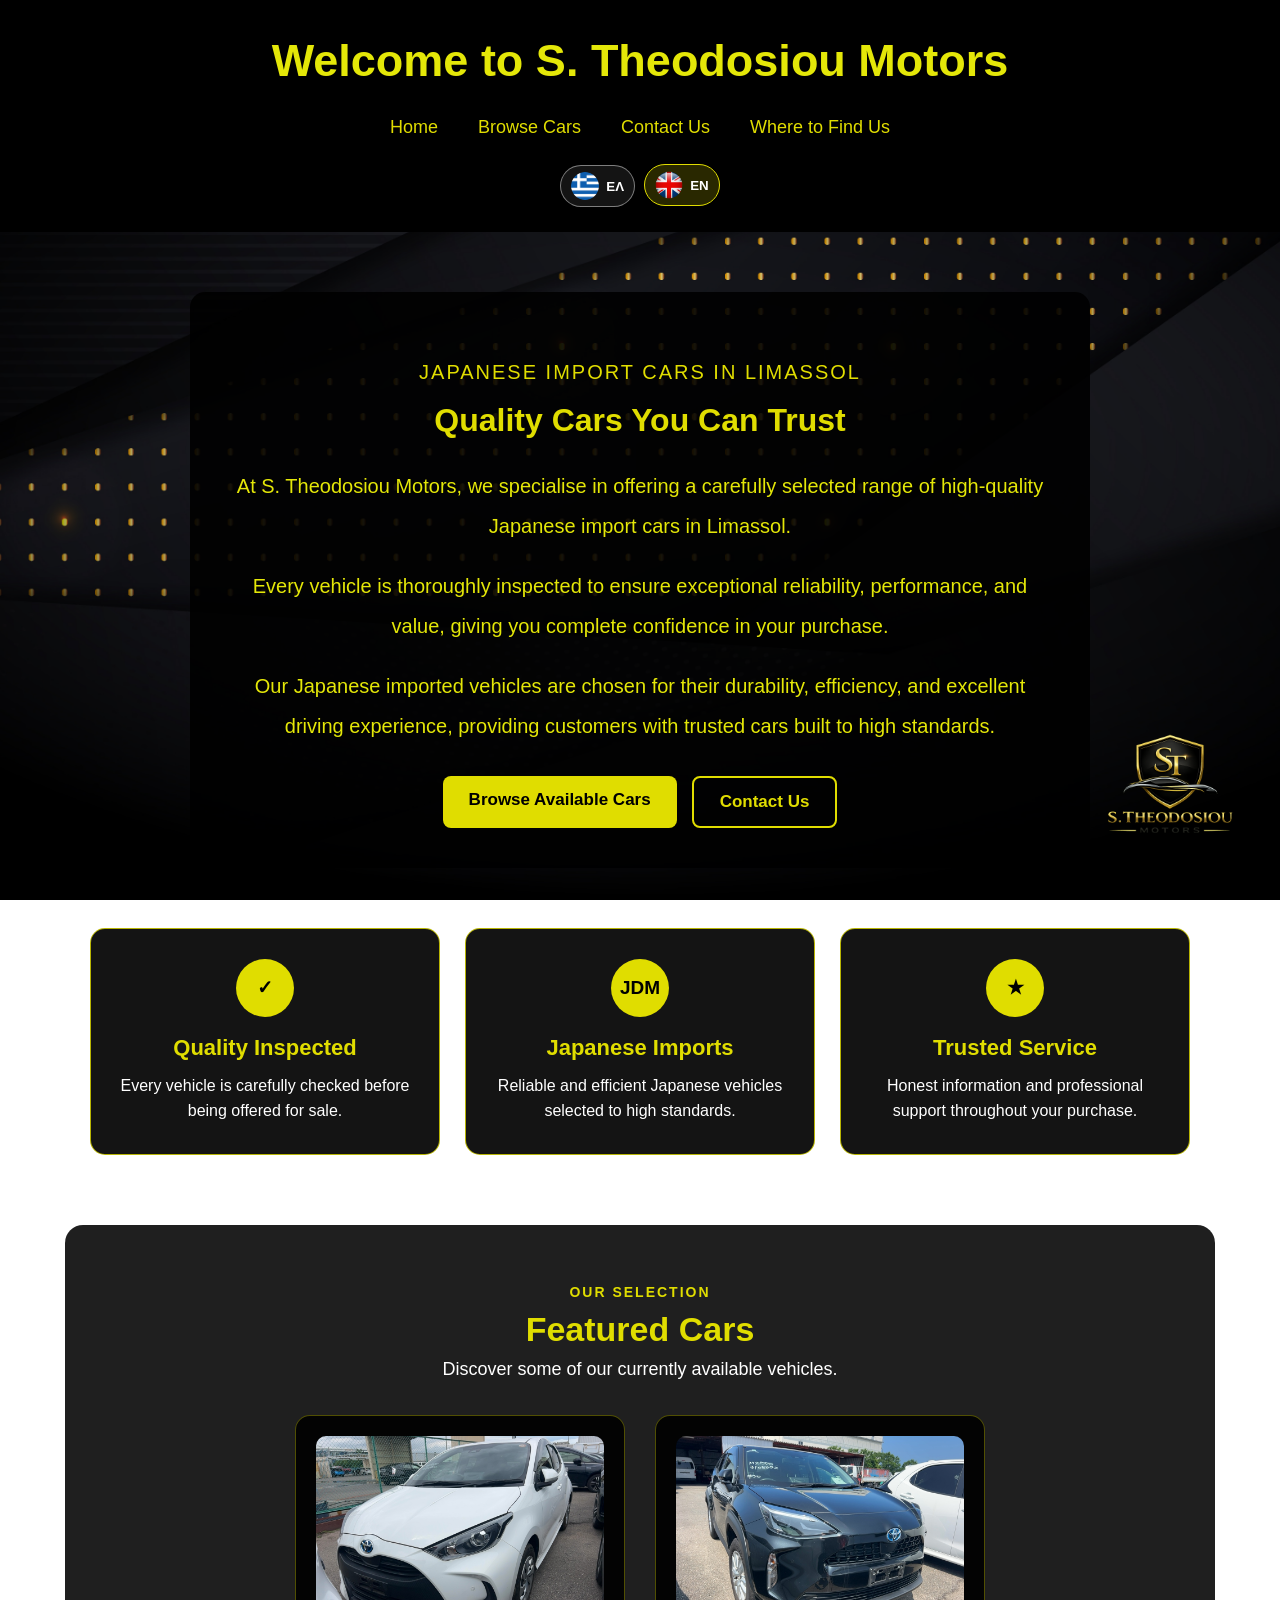
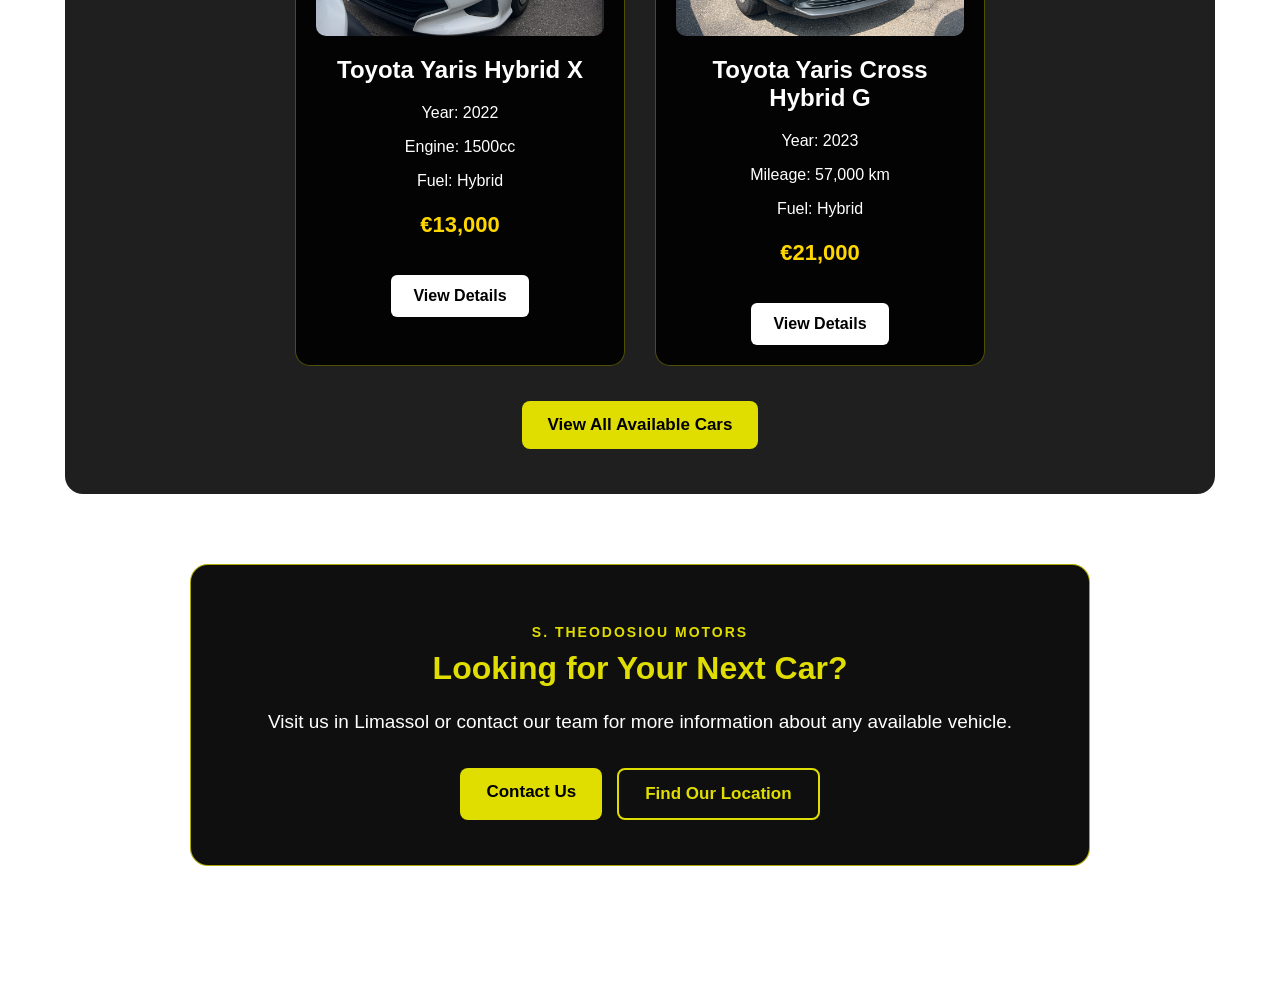
<file: index.html>
<!DOCTYPE html>
<html lang="en">

<head>
    <meta charset="UTF-8">
    <meta name="viewport" content="width=device-width, initial-scale=1.0">

    <title>S. Theodosiou Motors</title>

    <meta name="description"
          content="S. Theodosiou Motors offers selected Japanese import cars in Limassol, Cyprus.">

    <!-- SOCIAL MEDIA THUMBNAIL -->
    <meta property="og:title" content="S. Theodosiou Motors">

    <meta property="og:description"
          content="Quality Japanese import cars in Limassol, Cyprus.">

    <meta property="og:image"
          content="https://andys450.github.io/s-theodosiou-motors.cy/images/social-thumbnail.jpg">

    <meta property="og:image:type" content="image/jpeg">

    <meta property="og:type" content="website">

    <meta property="og:url"
          content="https://andys450.github.io/s-theodosiou-motors.cy/">

    <meta property="og:site_name"
          content="S. Theodosiou Motors">


    <!-- X / TWITTER THUMBNAIL -->
    <meta name="twitter:card"
          content="summary_large_image">

    <meta name="twitter:title"
          content="S. Theodosiou Motors">

    <meta name="twitter:description"
          content="Quality Japanese import cars in Limassol, Cyprus.">

    <meta name="twitter:image"
          content="https://andys450.github.io/s-theodosiou-motors.cy/images/social-thumbnail.jpg">


    <!-- CSS -->
    <link rel="stylesheet" href="style.css">

    <!-- LANGUAGE SCRIPT -->
    <script defer src="language.js"></script>

</head>


<body>


    <!-- HEADER -->
    <header>

        <h1>
            Welcome to S. Theodosiou Motors
        </h1>


        <!-- MAIN MENU -->
        <nav>

            <a href="index.html">
                Home
            </a>

            <a href="browse.html">
                Browse Cars
            </a>

            <a href="contact.html">
                Contact Us
            </a>

            <a href="location.html">
                Where to Find Us
            </a>

        </nav>


        <!-- LANGUAGE BUTTONS -->
        <!-- Αυτά είναι τώρα κάτω από το menu και στο κέντρο -->

        <div aria-label="Language selection"
             class="language-switcher">

            <button aria-label="Ελληνικά"
                    data-lang="el"
                    type="button">

                <img alt=""
                     src="images/flag-gr.png">

                <span>ΕΛ</span>

            </button>


            <button aria-label="English"
                    data-lang="en"
                    type="button">

                <img alt=""
                     src="images/flag-uk.png">

                <span>EN</span>

            </button>

        </div>

    </header>



    <!-- MAIN CONTENT -->
    <main>


        <!-- INTRODUCTION -->
        <section class="home">

            <p class="home-label">
                JAPANESE IMPORT CARS IN LIMASSOL
            </p>


            <h2>
                Quality Cars You Can Trust
            </h2>


            <p>
                At S. Theodosiou Motors, we specialise in offering a carefully
                selected range of high-quality Japanese import cars in Limassol.
            </p>


            <p>
                Every vehicle is thoroughly inspected to ensure exceptional
                reliability, performance, and value, giving you complete
                confidence in your purchase.
            </p>


            <p>
                Our Japanese imported vehicles are chosen for their durability,
                efficiency, and excellent driving experience, providing customers
                with trusted cars built to high standards.
            </p>


            <div class="home-buttons">

                <a href="browse.html"
                   class="main-button">

                    Browse Available Cars

                </a>


                <a href="contact.html"
                   class="secondary-button">

                    Contact Us

                </a>

            </div>

        </section>



        <!-- BENEFITS -->
        <section class="benefits">


            <article class="benefit-box">

                <div class="benefit-icon">
                    ✓
                </div>

                <h3>
                    Quality Inspected
                </h3>

                <p>
                    Every vehicle is carefully checked before being offered for sale.
                </p>

            </article>



            <article class="benefit-box">

                <div class="benefit-icon">
                    JDM
                </div>

                <h3>
                    Japanese Imports
                </h3>

                <p>
                    Reliable and efficient Japanese vehicles selected to high standards.
                </p>

            </article>



            <article class="benefit-box">

                <div class="benefit-icon">
                    ★
                </div>

                <h3>
                    Trusted Service
                </h3>

                <p>
                    Honest information and professional support throughout your purchase.
                </p>

            </article>


        </section>



        <!-- FEATURED CARS -->
        <section class="featured-section">


            <p class="section-label">
                OUR SELECTION
            </p>


            <h2>
                Featured Cars
            </h2>


            <p class="section-description">
                Discover some of our currently available vehicles.
            </p>



            <div class="featured-cars">


                <!-- TOYOTA YARIS -->
                <article class="car-card">

                    <a href="yaris-hybrid-x.html"
                       class="featured-image-link"
                       aria-label="View Toyota Yaris Hybrid X">

                        <img src="images/yaris-hybrid-x/yaris1.jpg"
                             alt="Toyota Yaris Hybrid X">

                    </a>


                    <h2>
                        Toyota Yaris Hybrid X
                    </h2>


                    <p>
                        Year: 2022
                    </p>


                    <p>
                        Engine: 1500cc
                    </p>


                    <p>
                        Fuel: Hybrid
                    </p>


                    <p class="price">
                        €13,000
                    </p>


                    <a href="yaris-hybrid-x.html">
                        View Details
                    </a>

                </article>



                <!-- TOYOTA YARIS CROSS -->
                <article class="car-card">

                    <a href="yaris-cross-hybrid-g.html"
                       class="featured-image-link"
                       aria-label="View Toyota Yaris Cross Hybrid G">

                        <img src="images/yaris-cross-hybrid-g/cross1.jpg"
                             alt="Toyota Yaris Cross Hybrid G">

                    </a>


                    <h2>
                        Toyota Yaris Cross Hybrid G
                    </h2>


                    <p>
                        Year: 2023
                    </p>


                    <p>
                        Mileage: 57,000 km
                    </p>


                    <p>
                        Fuel: Hybrid
                    </p>


                    <p class="price">
                        €21,000
                    </p>


                    <a href="yaris-cross-hybrid-g.html">
                        View Details
                    </a>

                </article>

            </div>


            <a href="browse.html"
               class="view-all-button">

                View All Available Cars

            </a>

        </section>



        <!-- CONTACT SECTION -->
        <section class="home-contact">


            <p class="section-label">
                S. THEODOSIOU MOTORS
            </p>


            <h2>
                Looking for Your Next Car?
            </h2>


            <p>
                Visit us in Limassol or contact our team for more information
                about any available vehicle.
            </p>


            <div class="home-buttons">

                <a href="contact.html"
                   class="main-button">

                    Contact Us

                </a>


                <a href="location.html"
                   class="secondary-button">

                    Find Our Location

                </a>

            </div>

        </section>


    </main>



    <!-- COMPANY LOGO -->
    <div class="logo">

        <img src="images/logo.png"
             alt="S. Theodosiou Motors Logo">

    </div>


</body>

</html>
</file>
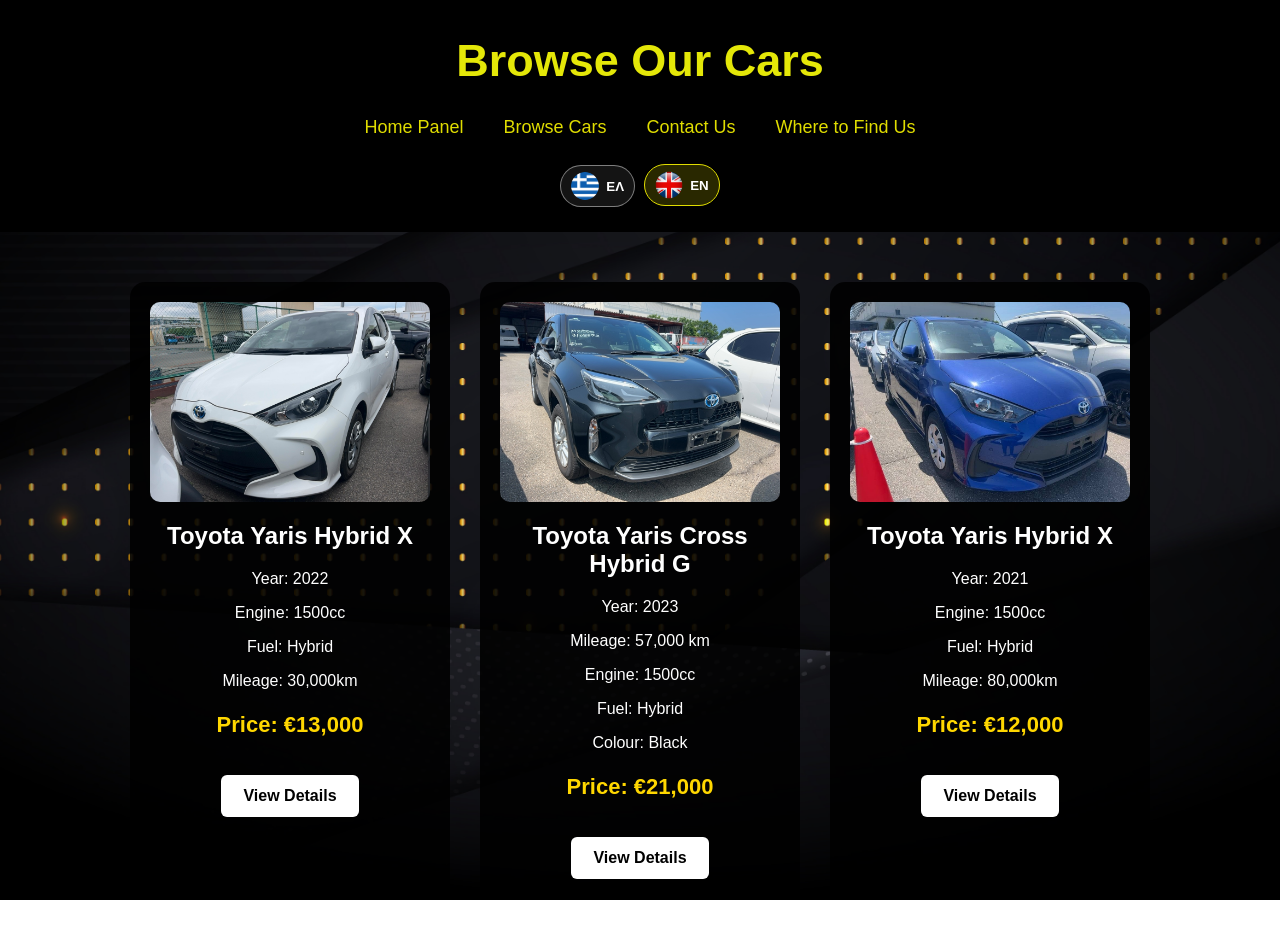
<file: browse.html>
<!DOCTYPE html>

<html lang="en">
<head>
<meta charset="utf-8"/>
<meta content="width=device-width, initial-scale=1.0" name="viewport"/>
<title>Browse Cars - S.Theodosiou Motors</title>
<link href="style.css" rel="stylesheet"/>
<script defer="" src="language.js"></script></head>
<body>
<header>
<h1>Browse Our Cars</h1>
<nav>
<a href="index.html">Home Panel</a>
<a href="browse.html">Browse Cars</a>
<a href="contact.html">Contact Us</a>
<a href="location.html">Where to Find Us</a>
</nav>
<div aria-label="Language selection" class="language-switcher">
<button aria-label="Ελληνικά" data-lang="el" type="button"><img alt="" src="images/flag-gr.png"/><span>ΕΛ</span></button>
<button aria-label="English" data-lang="en" type="button"><img alt="" src="images/flag-uk.png"/><span>EN</span></button>
</div></header>
<section class="cars-container">
<div class="car-card">
<img alt="Toyota Yaris Hybrid X 2022" src="images/yaris-hybrid-x/yaris1.jpg"/>
<h2>Toyota Yaris Hybrid X</h2>
<p>Year: 2022</p>
<p>Engine: 1500cc</p>
<p>Fuel: Hybrid</p>
<p>Mileage: 30,000km</p>
<p class="price">
            Price: €13,000
        </p>
<a href="yaris-hybrid-x.html">
            View Details
        </a>
</div>
<div class="car-card">
<img alt="Toyota Yaris Cross Hybrid G" src="images/yaris-cross-hybrid-g/cross1.jpg"/>
<h2>Toyota Yaris Cross Hybrid G</h2>
<p>Year: 2023</p>
<p>Mileage: 57,000 km</p>
<p>Engine: 1500cc</p>
<p>Fuel: Hybrid</p>
<p>Colour: Black</p>
<p class="price">
        Price: €21,000
    </p>
<a href="yaris-cross-hybrid-g.html">
        View Details
    </a>
</div>
<div class="car-card">
<img alt="Toyota Yaris Hybrid X 2021" src="images/yaris-blue/yarisblue1.jpg"/>
<h2>Toyota Yaris Hybrid X</h2>
<p>Year: 2021</p>
<p>Engine: 1500cc</p>
<p>Fuel: Hybrid</p>
<p>Mileage: 80,000km</p>
<p class="price">
            Price: €12,000
        </p>
<a href="yaris-hybrid-blue.html">
            View Details
        </a>
</div>
</section>
</body></html>
</file>
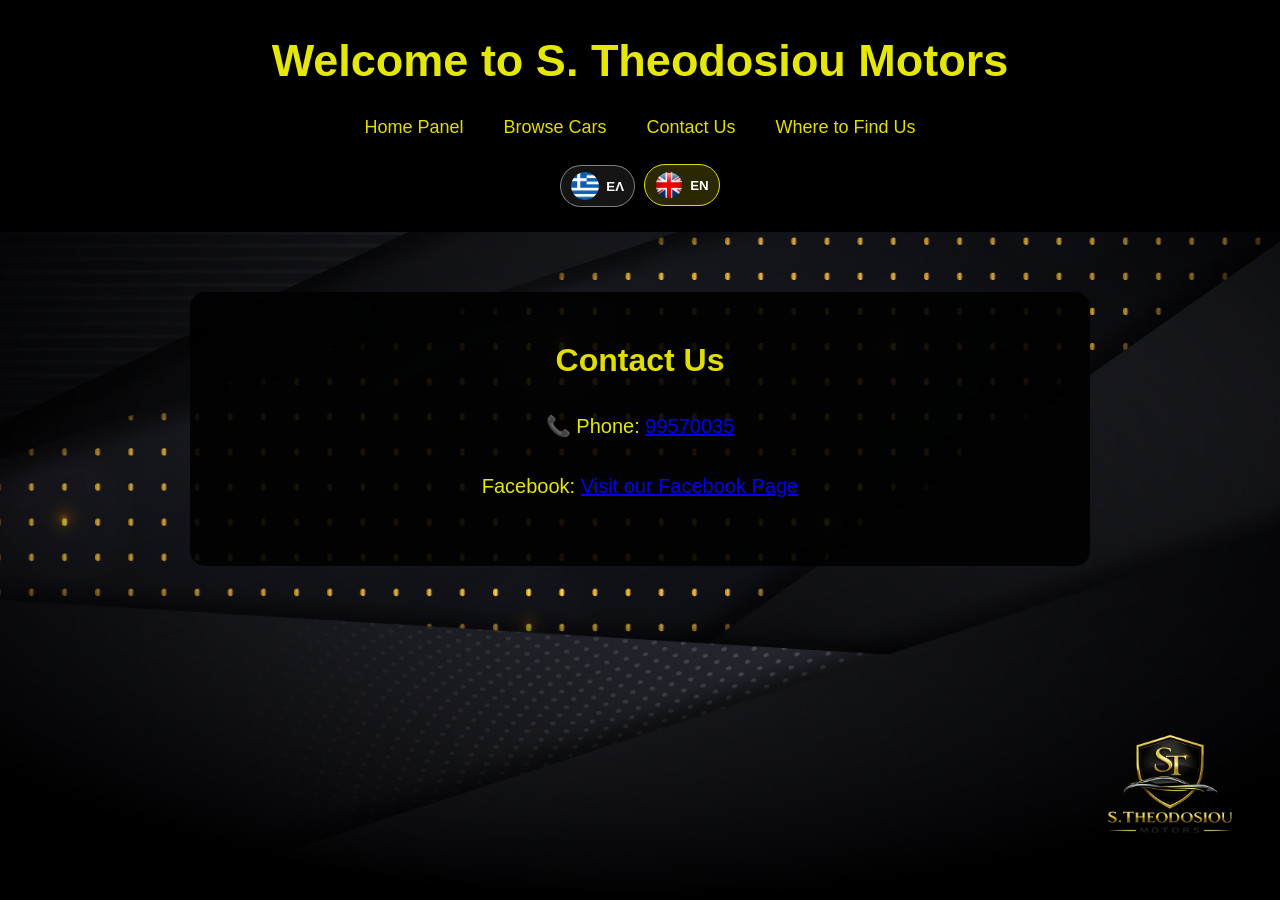
<file: contact.html>
<!DOCTYPE html>

<html lang="en">
<head>
<meta charset="utf-8"/>
<meta content="width=device-width, initial-scale=1.0" name="viewport"/>
<title>Contact - S. Theodosiou Motors</title>
<link href="style.css" rel="stylesheet"/>
<script defer="" src="language.js"></script></head>
<body>
<div class="logo">
<img alt="V &amp; A Cars Logo" src="images/logo.png"/>
</div>
<header>
<h1>Welcome to S. Theodosiou Motors</h1>
<nav>
<a href="index.html">Home Panel</a>
<a href="browse.html">Browse Cars</a>
<a href="contact.html">Contact Us</a>
<a href="location.html">Where to Find Us</a>
</nav>
<div aria-label="Language selection" class="language-switcher">
<button aria-label="Ελληνικά" data-lang="el" type="button"><img alt="" src="images/flag-gr.png"/><span>ΕΛ</span></button>
<button aria-label="English" data-lang="en" type="button"><img alt="" src="images/flag-uk.png"/><span>EN</span></button>
</div></header>
<section class="home">
<h2>Contact Us</h2>
<p>📞 Phone: <a href="tel:+35799570035">99570035</a></p>
<p>
            Facebook:
            <a href="https://www.facebook.com/profile.php?id=61591686639157" target="_blank">
                Visit our Facebook Page
            </a>
</p>
</section>
</body>
</html>
</file>
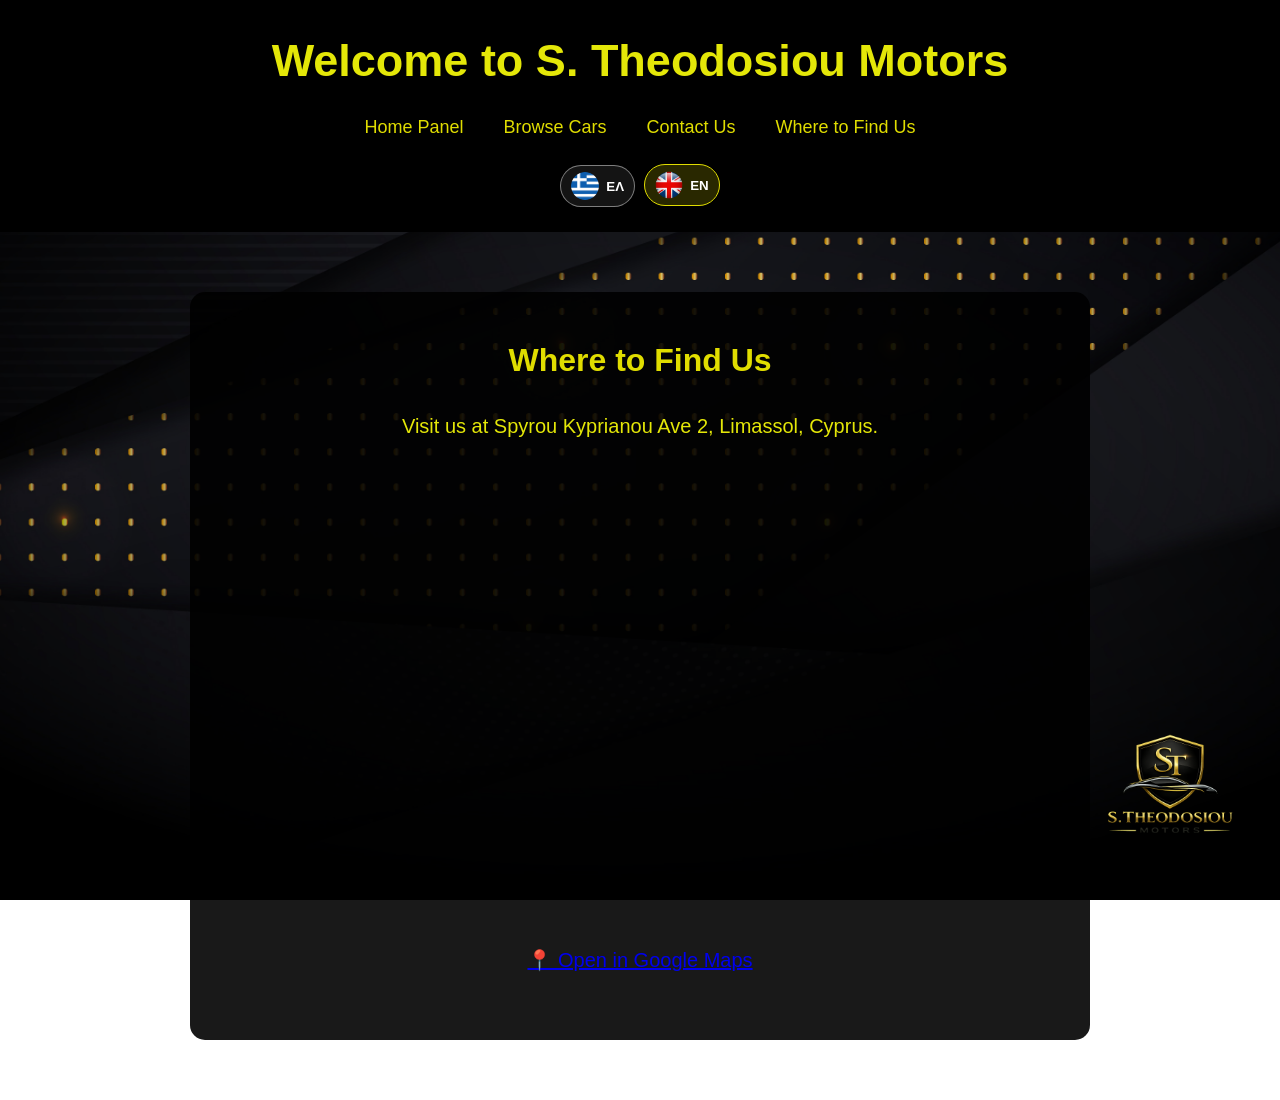
<file: location.html>
<!DOCTYPE html>

<html lang="en">
<head>
<meta charset="utf-8"/>
<meta content="width=device-width, initial-scale=1.0" name="viewport"/>
<title>Where to Find Us - S. Theodosiou Motors</title>
<link href="style.css" rel="stylesheet"/>
<script defer="" src="language.js"></script></head>
<body>
<div class="logo">
<img alt="V &amp; A Cars Logo" src="images/logo.png"/>
</div>
<header>
<h1>Welcome to S. Theodosiou Motors</h1>
<nav>
<a href="index.html">Home Panel</a>
<a href="browse.html">Browse Cars</a>
<a href="contact.html">Contact Us</a>
<a href="location.html">Where to Find Us</a>
</nav>
<div aria-label="Language selection" class="language-switcher">
<button aria-label="Ελληνικά" data-lang="el" type="button"><img alt="" src="images/flag-gr.png"/><span>ΕΛ</span></button>
<button aria-label="English" data-lang="en" type="button"><img alt="" src="images/flag-uk.png"/><span>EN</span></button>
</div></header>
<section class="home">
<h2>Where to Find Us</h2>
<p>
            Visit us at Spyrou Kyprianou Ave 2, Limassol, Cyprus.
        </p>
<iframe allowfullscreen="" height="450" loading="lazy" src="https://www.google.com/maps?q=34.689380,33.017414&amp;hl=en&amp;z=15&amp;output=embed" style="border:0;" width="100%">
</iframe>
<p>
<a href="https://www.google.com/maps/search/?api=1&amp;query=34.689380,33.017414" target="_blank">
                📍 Open in Google Maps
            </a>
</p>
</section>
</body>
</html>
</file>
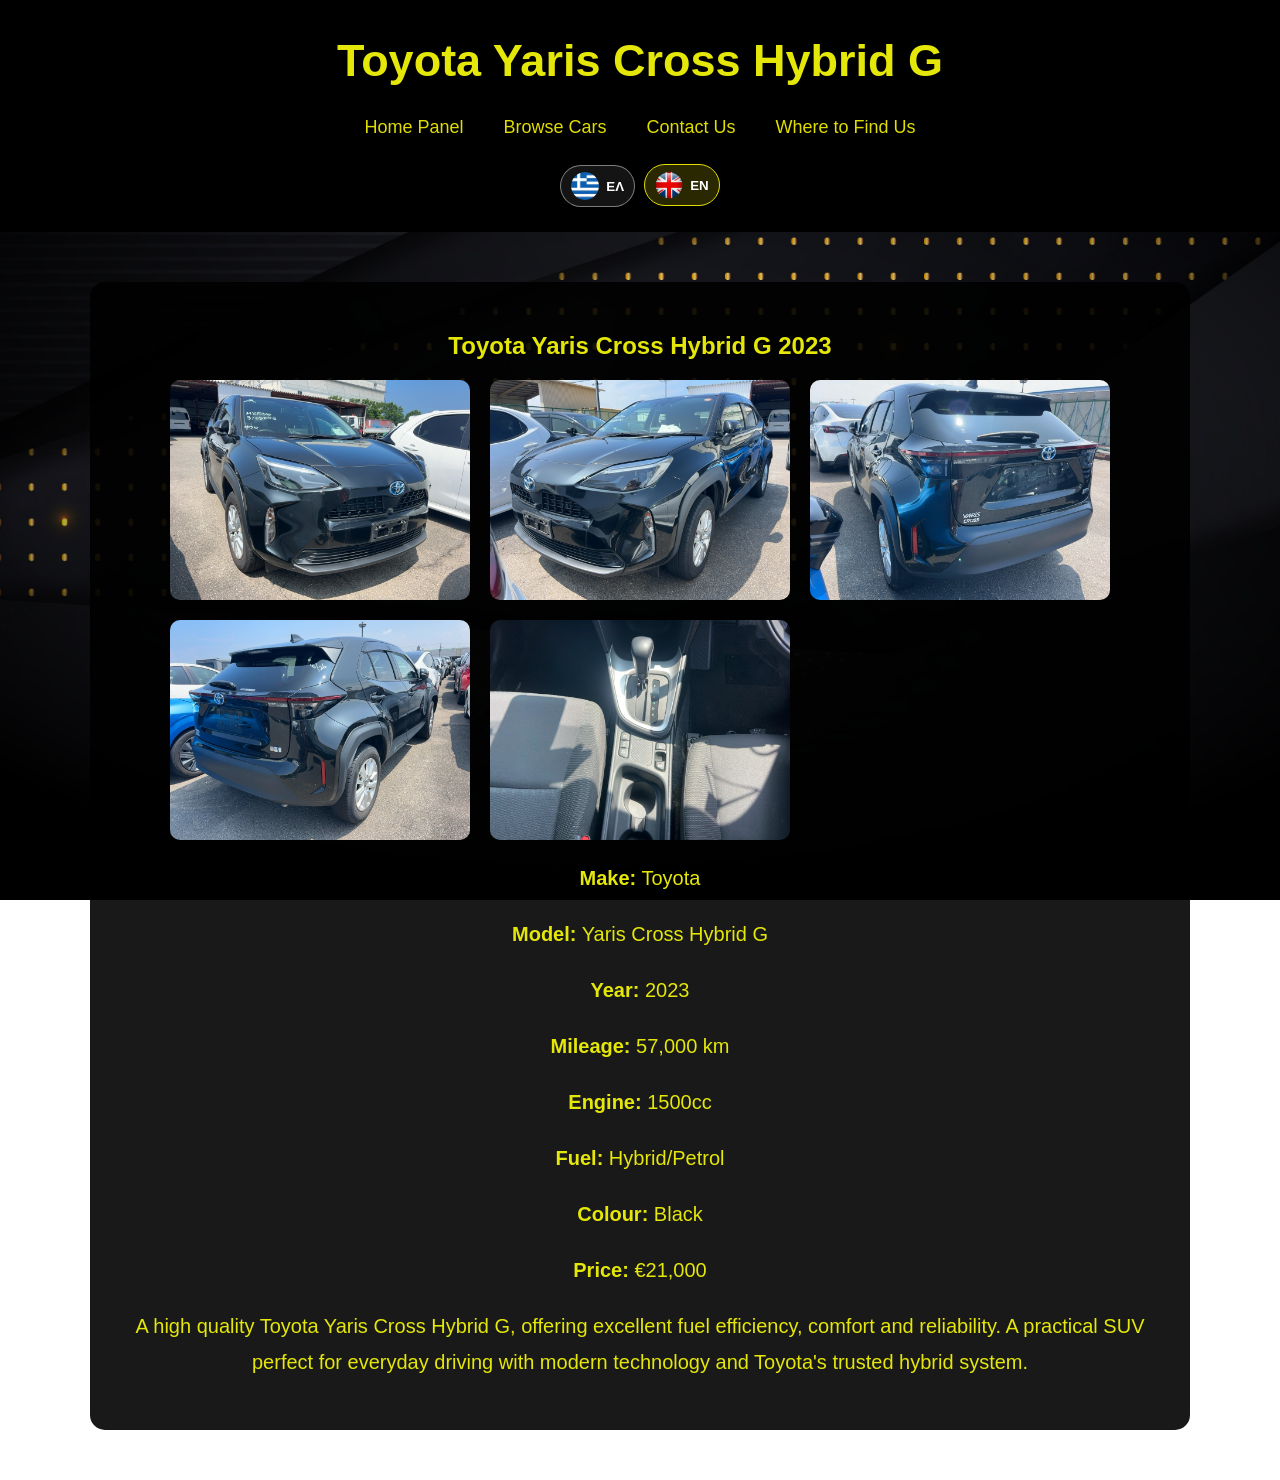
<file: yaris-cross-hybrid-g.html>
<!DOCTYPE html>

<html lang="en">
<head>
<meta charset="utf-8"/>
<meta content="width=device-width, initial-scale=1.0" name="viewport"/>
<title>Toyota Yaris Cross Hybrid G 2023</title>
<link href="style.css" rel="stylesheet"/>
<script defer="" src="language.js"></script></head>
<body>
<header>
<h1>Toyota Yaris Cross Hybrid G</h1>
<nav>
<a href="index.html">Home Panel</a>
<a href="browse.html">Browse Cars</a>
<a href="contact.html">Contact Us</a>
<a href="location.html">Where to Find Us</a>
</nav>
<div aria-label="Language selection" class="language-switcher">
<button aria-label="Ελληνικά" data-lang="el" type="button"><img alt="" src="images/flag-gr.png"/><span>ΕΛ</span></button>
<button aria-label="English" data-lang="en" type="button"><img alt="" src="images/flag-uk.png"/><span>EN</span></button>
</div></header>
<section class="car-details">
<h2>Toyota Yaris Cross Hybrid G 2023</h2>
<div class="gallery">
<a href="images/yaris-cross-hybrid-g/cross1.jpg" target="_blank">
<img alt="Toyota Yaris Cross Hybrid G" src="images/yaris-cross-hybrid-g/cross1.jpg"/>
</a>
<a href="images/yaris-cross-hybrid-g/cross2.jpg" target="_blank">
<img alt="Toyota Yaris Cross Hybrid G" src="images/yaris-cross-hybrid-g/cross2.jpg"/>
</a>
<a href="images/yaris-cross-hybrid-g/cross3.jpg" target="_blank">
<img alt="Toyota Yaris Cross Hybrid G" src="images/yaris-cross-hybrid-g/cross3.jpg"/>
</a>
<a href="images/yaris-cross-hybrid-g/cross4.jpg" target="_blank">
<img alt="Toyota Yaris Cross Hybrid G" src="images/yaris-cross-hybrid-g/cross4.jpg"/>
</a>
<a href="images/yaris-cross-hybrid-g/cross5.jpg" target="_blank">
<img alt="Toyota Yaris Cross Hybrid G" src="images/yaris-cross-hybrid-g/cross5.jpg"/>
</a>
</div>
<div class="information">
<p><strong>Make:</strong> Toyota</p>
<p><strong>Model:</strong> Yaris Cross Hybrid G</p>
<p><strong>Year:</strong> 2023</p>
<p><strong>Mileage:</strong> 57,000 km</p>
<p><strong>Engine:</strong> 1500cc</p>
<p><strong>Fuel:</strong> Hybrid/Petrol</p>
<p><strong>Colour:</strong> Black</p>
<p><strong>Price:</strong> €21,000</p>
<p>
            A high quality Toyota Yaris Cross Hybrid G,
            offering excellent fuel efficiency, comfort
            and reliability. A practical SUV perfect for
            everyday driving with modern technology
            and Toyota's trusted hybrid system.
        </p>
</div>
</section>
</body>
</html>
</file>
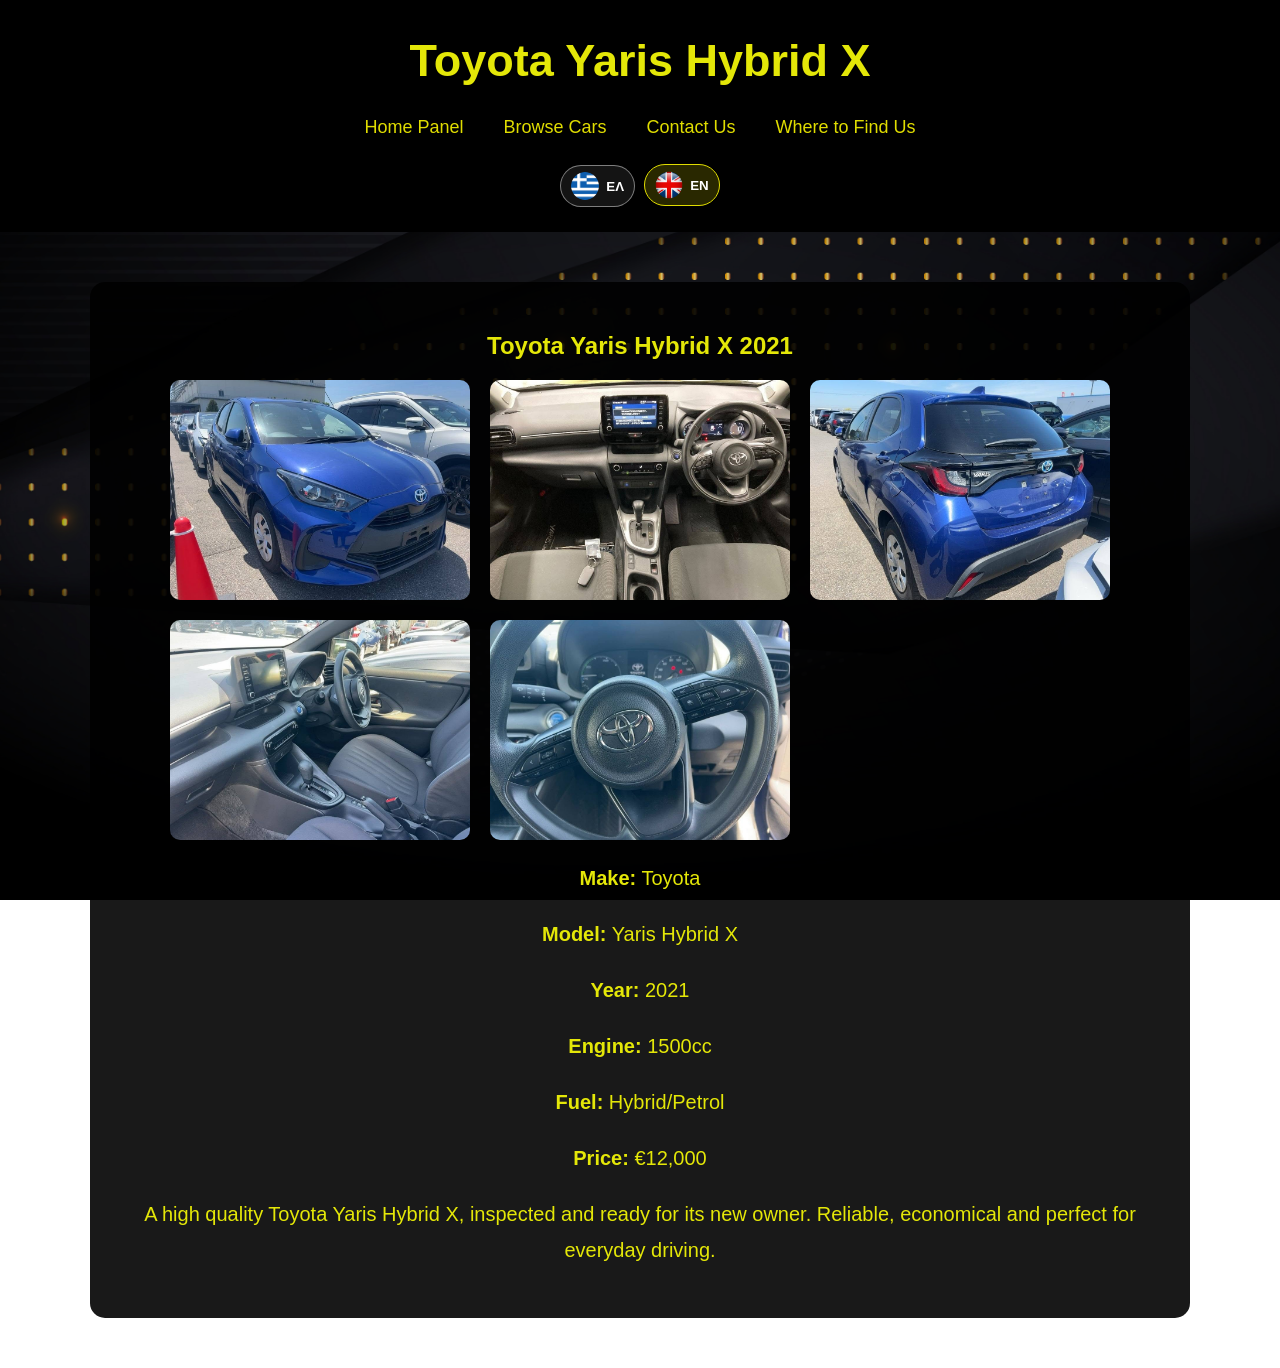
<file: yaris-hybrid-blue.html>
<!DOCTYPE html>

<html lang="en">
<head>
<meta charset="utf-8"/>
<meta content="width=device-width, initial-scale=1.0" name="viewport"/>
<title>Toyota Yaris Hybrid X 2021</title>
<link href="style.css" rel="stylesheet"/>
<script defer="" src="language.js"></script></head>
<body>
<header>
<h1>Toyota Yaris Hybrid X</h1>
<nav>
<a href="index.html">Home Panel</a>
<a href="browse.html">Browse Cars</a>
<a href="contact.html">Contact Us</a>
<a href="location.html">Where to Find Us</a>
</nav>
<div aria-label="Language selection" class="language-switcher">
<button aria-label="Ελληνικά" data-lang="el" type="button"><img alt="" src="images/flag-gr.png"/><span>ΕΛ</span></button>
<button aria-label="English" data-lang="en" type="button"><img alt="" src="images/flag-uk.png"/><span>EN</span></button>
</div></header>
<section class="car-details">
<h2>Toyota Yaris Hybrid X 2021</h2>
<div class="gallery">
<a href="images/yaris-blue/yarisblue1.jpg" target="_blank">
<img alt="Toyota Yaris Hybrid X" src="images/yaris-blue/yarisblue1.jpg"/>
</a>
<a href="images/yaris-blue/yarisblue2.jpg" target="_blank">
<img alt="Toyota Yaris Hybrid X" src="images/yaris-blue/yarisblue2.jpg"/>
</a>
<a href="images/yaris-blue/yarisblue3.jpg" target="_blank">
<img alt="Toyota Yaris Hybrid X" src="images/yaris-blue/yarisblue3.jpg"/>
</a>
<a href="images/yaris-blue/yarisblue4.jpg" target="_blank">
<img alt="Toyota Yaris Hybrid X" src="images/yaris-blue/yarisblue4.jpg"/>
</a>
<a href="images/yaris-blue/yarisblue5.jpg" target="_blank">
<img alt="Toyota Yaris Hybrid X" src="images/yaris-blue/yarisblue5.jpg"/>
</a>
</div>
<div class="information">
<p><strong>Make:</strong> Toyota</p>
<p><strong>Model:</strong> Yaris Hybrid X</p>
<p><strong>Year:</strong> 2021</p>
<p><strong>Engine:</strong> 1500cc</p>
<p><strong>Fuel:</strong> Hybrid/Petrol</p>
<p><strong>Price:</strong> €12,000</p>
<p>
        A high quality Toyota Yaris Hybrid X,
        inspected and ready for its new owner.
        Reliable, economical and perfect for
        everyday driving.
        </p>
</div>
</section>
</body>
</html>
</file>
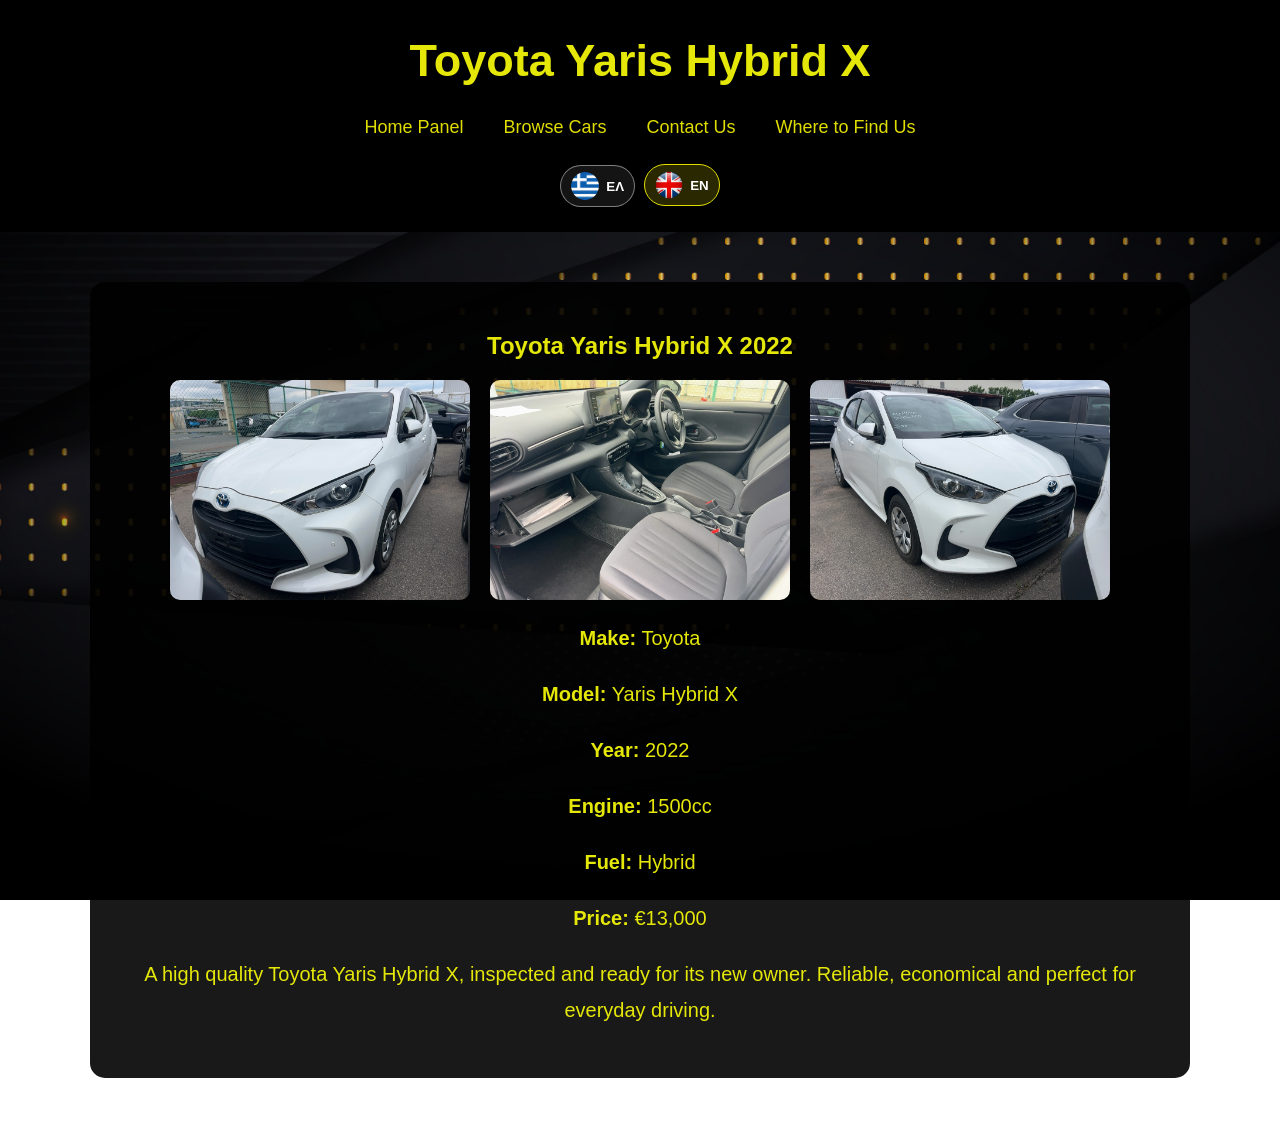
<file: yaris-hybrid-x.html>
<!DOCTYPE html>

<html lang="en">
<head>
<meta charset="utf-8"/>
<meta content="width=device-width, initial-scale=1.0" name="viewport"/>
<title>Toyota Yaris Hybrid X 2022</title>
<link href="style.css" rel="stylesheet"/>
<script defer="" src="language.js"></script></head>
<body>
<header>
<h1>Toyota Yaris Hybrid X</h1>
<nav>
<a href="index.html">Home Panel</a>
<a href="browse.html">Browse Cars</a>
<a href="contact.html">Contact Us</a>
<a href="location.html">Where to Find Us</a>
</nav>
<div aria-label="Language selection" class="language-switcher">
<button aria-label="Ελληνικά" data-lang="el" type="button"><img alt="" src="images/flag-gr.png"/><span>ΕΛ</span></button>
<button aria-label="English" data-lang="en" type="button"><img alt="" src="images/flag-uk.png"/><span>EN</span></button>
</div></header>
<section class="car-details">
<h2>Toyota Yaris Hybrid X 2022</h2>
<div class="gallery">
<a href="images/yaris-hybrid-x/yaris1.jpg" target="_blank">
<img alt="Toyota Yaris Hybrid X" src="images/yaris-hybrid-x/yaris1.jpg"/>
</a>
<a href="images/yaris-hybrid-x/yaris2.jpg" target="_blank">
<img alt="Toyota Yaris Hybrid X" src="images/yaris-hybrid-x/yaris2.jpg"/>
</a>
<a href="images/yaris-hybrid-x/yaris3.jpg" target="_blank">
<img alt="Toyota Yaris Hybrid X" src="images/yaris-hybrid-x/yaris3.jpg"/>
</a>
</div>
<div class="information">
<p><strong>Make:</strong> Toyota</p>
<p><strong>Model:</strong> Yaris Hybrid X</p>
<p><strong>Year:</strong> 2022</p>
<p><strong>Engine:</strong> 1500cc</p>
<p><strong>Fuel:</strong> Hybrid</p>
<p><strong>Price:</strong> €13,000</p>
<p>
        A high quality Toyota Yaris Hybrid X,
        inspected and ready for its new owner.
        Reliable, economical and perfect for
        everyday driving.
        </p>
</div>
</section>
</body>
</html>
</file>
<file: style.css>
/* =========================
   GENERAL PAGE SETTINGS
========================= */

* {
    box-sizing: border-box;
}

html {
    scroll-behavior: smooth;
}

body {
    margin: 0;
    min-height: 100vh;
    font-family: Arial, sans-serif;
    color: rgb(228, 231, 8);

    background-image: url("images/background.jpg");
    background-size: cover;
    background-position: center;
    background-repeat: no-repeat;
    background-attachment: fixed;
}


/* =========================
   HEADER AND MENU
========================= */

header {
    background: rgb(0, 0, 0);
    padding: 25px 20px;
    text-align: center;
}

h1 {
    margin: 10px 0 20px;
    font-size: 45px;
}

nav {
    display: flex;
    justify-content: center;
    align-items: center;
    flex-wrap: wrap;
    gap: 12px;
}

nav a {
    display: inline-block;
    color: rgb(224, 221, 0);
    text-decoration: none;
    padding: 10px 14px;
    font-size: 18px;
    border-radius: 6px;
    transition:
        background 0.25s ease,
        color 0.25s ease;
}

nav a:hover {
    color: black;
    background: rgb(224, 221, 0);
}


/* =========================
   HOME PAGE
========================= */

.home {
    width: min(900px, 90%);
    margin: 60px auto;
    padding: 40px;

    background: rgba(0, 0, 0, 0.90);
    border-radius: 15px;
    text-align: center;
}

.home h2 {
    margin-top: 10px;
    font-size: 32px;
    color: rgb(224, 221, 0);
}

.home p {
    font-size: 20px;
    line-height: 2;
    font-weight: 500;
}

.home-label,
.section-label {
    margin-bottom: 10px;
    color: rgb(224, 221, 0);
    font-size: 14px;
    font-weight: bold;
    letter-spacing: 2px;
}

.home-buttons {
    display: flex;
    justify-content: center;
    flex-wrap: wrap;
    gap: 15px;
    margin-top: 30px;
}


/* =========================
   MAIN BUTTONS
========================= */

.main-button,
.secondary-button,
.view-all-button {
    display: inline-block;
    padding: 14px 26px;
    border-radius: 8px;
    text-decoration: none;
    font-size: 17px;
    font-weight: bold;
    transition:
        transform 0.25s ease,
        background 0.25s ease,
        color 0.25s ease;
}

.main-button {
    background: rgb(224, 221, 0);
    color: black;
}

.main-button:hover {
    background: white;
    color: black;
    transform: translateY(-3px);
}

.secondary-button {
    border: 2px solid rgb(224, 221, 0);
    color: rgb(224, 221, 0);
    background: transparent;
}

.secondary-button:hover {
    background: rgb(224, 221, 0);
    color: black;
    transform: translateY(-3px);
}


/* =========================
   HOME BENEFITS
========================= */

.benefits {
    display: grid;
    grid-template-columns: repeat(3, minmax(0, 1fr));
    gap: 25px;

    width: min(1100px, 90%);
    margin: 40px auto 70px;
}

.benefit-box {
    padding: 30px 24px;

    background: rgba(0, 0, 0, 0.92);
    border: 1px solid rgba(224, 221, 0, 0.8);
    border-radius: 15px;

    text-align: center;
    transition:
        transform 0.25s ease,
        box-shadow 0.25s ease;
}

.benefit-box:hover {
    transform: translateY(-6px);
    box-shadow: 0 12px 30px rgba(0, 0, 0, 0.55);
}

.benefit-icon {
    display: flex;
    justify-content: center;
    align-items: center;

    width: 58px;
    height: 58px;
    margin: 0 auto 18px;

    background: rgb(224, 221, 0);
    color: black;

    border-radius: 50%;
    font-size: 19px;
    font-weight: bold;
}

.benefit-box h3 {
    margin: 0 0 12px;
    color: rgb(224, 221, 0);
    font-size: 22px;
}

.benefit-box p {
    margin: 0;
    color: white;
    line-height: 1.6;
}


/* =========================
   COMPANY LOGO
========================= */

.logo {
    position: fixed;
    bottom: 20px;
    right: 20px;
    z-index: 20;
}

.logo img {
    width: 180px;
    max-width: 30vw;
    height: auto;
}


/* =========================
   BROWSE CARS
========================= */

.cars-container {
    display: grid;
    grid-template-columns: repeat(auto-fit, minmax(260px, 320px));
    justify-content: center;
    gap: 30px;
    padding: 50px 25px;
}

.car-card {
    width: 100%;
    background: rgba(0, 0, 0, 0.88);
    padding: 20px;
    border-radius: 15px;
    text-align: center;
    overflow: hidden;
}

.car-card img {
    width: 100%;
    height: 200px;
    object-fit: cover;
    display: block;
    border-radius: 10px;
}

.car-card h2 {
    color: white;
    font-size: 24px;
}

.car-card p {
    color: white;
}

.car-card a {
    display: inline-block;
    margin-top: 15px;
    padding: 12px 22px;

    background: white;
    color: black;

    text-decoration: none;
    border-radius: 6px;
    font-weight: bold;
    transition:
        background 0.25s ease,
        transform 0.25s ease;
}

.car-card a:hover {
    background: rgb(224, 221, 0);
    transform: translateY(-2px);
}

.price {
    font-size: 22px;
    font-weight: bold;
    color: gold !important;
}


/* =========================
   FEATURED CARS
========================= */

.featured-section {
    width: min(1150px, 94%);
    margin: 70px auto;
    padding: 45px 30px;

    background: rgba(0, 0, 0, 0.88);
    border-radius: 18px;

    text-align: center;
}

.featured-section > h2 {
    margin: 5px 0 10px;
    color: rgb(224, 221, 0);
    font-size: 34px;
}

.section-description {
    margin: 0 0 35px;
    color: white;
    font-size: 18px;
}

.featured-cars {
    display: grid;
    grid-template-columns: repeat(auto-fit, minmax(260px, 330px));
    justify-content: center;
    gap: 30px;
}

.featured-cars .car-card {
    border: 1px solid rgba(224, 221, 0, 0.35);
    transition:
        transform 0.25s ease,
        box-shadow 0.25s ease;
}

.featured-cars .car-card:hover {
    transform: translateY(-6px);
    box-shadow: 0 14px 32px rgba(0, 0, 0, 0.6);
}

.featured-image-link {
    display: block !important;
    margin: 0 !important;
    padding: 0 !important;
    background: transparent !important;
}

.featured-image-link img {
    transition: transform 0.3s ease;
}

.featured-image-link:hover img {
    transform: scale(1.03);
}

.view-all-button {
    margin-top: 35px;
    background: rgb(224, 221, 0);
    color: black;
}

.view-all-button:hover {
    background: white;
    transform: translateY(-3px);
}


/* =========================
   HOME CONTACT SECTION
========================= */

.home-contact {
    width: min(900px, 90%);
    margin: 70px auto 120px;
    padding: 45px 35px;

    background: rgba(0, 0, 0, 0.94);
    border: 1px solid rgba(224, 221, 0, 0.75);
    border-radius: 18px;

    text-align: center;
}

.home-contact h2 {
    margin: 8px 0 15px;
    color: rgb(224, 221, 0);
    font-size: 32px;
}

.home-contact > p:not(.section-label) {
    color: white;
    font-size: 19px;
    line-height: 1.7;
}


/* =========================
   CAR DETAILS PAGE
========================= */

.car-details {
    width: min(1100px, 90%);
    margin: 50px auto;
    padding: 30px;

    background: rgba(0, 0, 0, 0.90);
    border-radius: 15px;
    text-align: center;
}

.gallery {
    display: grid;
    grid-template-columns: repeat(auto-fit, minmax(230px, 300px));
    justify-content: center;
    gap: 20px;
}

.gallery a {
    display: block;
}

.gallery img {
    width: 100%;
    height: 220px;
    display: block;
    object-fit: cover;
    border-radius: 10px;
}

.information {
    font-size: 20px;
    line-height: 1.8;
}


/* =========================
   CONTACT PAGE
========================= */

.contact-box {
    width: min(900px, 90%);
    margin: 50px auto;
    padding: 35px;

    background: rgba(0, 0, 0, 0.90);
    color: white;

    text-align: center;
    border-radius: 15px;
    font-size: 20px;
}

.whatsapp-button {
    display: inline-block;
    margin-top: 20px;
    padding: 15px 25px;

    background: green;
    color: white;

    text-decoration: none;
    border-radius: 10px;
    font-weight: bold;
}


/* =========================
   TABLET
========================= */

@media screen and (max-width: 768px) {

    body {
        background-attachment: scroll;
    }

    header {
        padding: 18px 12px;
    }

    h1 {
        font-size: 32px;
    }

    nav {
        gap: 8px;
    }

    nav a {
        font-size: 16px;
        padding: 9px 10px;
        margin: 0;
    }

    .home {
        width: 92%;
        margin: 30px auto;
        padding: 25px 20px;
    }

    .home p {
        font-size: 17px;
        line-height: 1.7;
    }

    .benefits {
        grid-template-columns: 1fr;
        width: 92%;
        gap: 18px;
        margin-bottom: 45px;
    }

    .featured-section {
        width: 94%;
        margin: 45px auto;
        padding: 30px 18px;
    }

    .featured-section > h2 {
        font-size: 29px;
    }

    .home-contact {
        width: 92%;
        margin: 45px auto 80px;
        padding: 30px 22px;
    }

    .cars-container {
        grid-template-columns: repeat(2, minmax(0, 1fr));
        gap: 16px;
        padding: 30px 15px;
    }

    .car-card {
        padding: 14px;
    }

    .car-card img {
        height: 170px;
    }

    .car-card h2 {
        font-size: 20px;
    }

    .car-details {
        width: 94%;
        margin: 30px auto;
        padding: 20px;
    }

    .information {
        font-size: 18px;
    }

    .logo img {
        width: 120px;
    }
}


/* =========================
   MOBILE PHONE
========================= */

@media screen and (max-width: 520px) {

    header {
        padding: 15px 10px;
    }

    h1 {
        font-size: 27px;
        line-height: 1.2;
    }

    nav {
        flex-direction: column;
        width: 100%;
    }

    nav a {
        width: 100%;
        max-width: 280px;
        padding: 11px;
        font-size: 16px;
        background: rgba(255, 255, 255, 0.08);
    }

    .home {
        width: 94%;
        margin: 22px auto;
        padding: 20px 16px;
    }

    .home h2 {
        font-size: 23px;
    }

    .home p {
        font-size: 16px;
        line-height: 1.6;
    }

    .home-label,
    .section-label {
        font-size: 12px;
        letter-spacing: 1.4px;
    }

    .home-buttons {
        flex-direction: column;
        align-items: center;
    }

    .main-button,
    .secondary-button,
    .view-all-button {
        width: 100%;
        max-width: 290px;
        padding: 13px 18px;
    }

    .benefits {
        width: 94%;
        margin: 25px auto 40px;
    }

    .benefit-box {
        padding: 24px 18px;
    }

    .featured-section {
        width: 94%;
        margin: 40px auto;
        padding: 25px 14px;
    }

    .featured-section > h2 {
        font-size: 27px;
    }

    .section-description {
        font-size: 16px;
    }

    .featured-cars {
        grid-template-columns: 1fr;
    }

    .home-contact {
        width: 94%;
        margin: 40px auto 60px;
        padding: 25px 17px;
    }

    .home-contact h2 {
        font-size: 26px;
    }

    .home-contact > p:not(.section-label) {
        font-size: 16px;
    }

    .cars-container {
        grid-template-columns: 1fr;
        padding: 25px 14px;
        gap: 22px;
    }

    .car-card {
        width: 100%;
        max-width: 390px;
        margin: 0 auto;
        padding: 16px;
    }

    .car-card img {
        height: 210px;
    }

    .car-card h2 {
        font-size: 22px;
    }

    .car-card a {
        width: 100%;
    }

    .car-details {
        width: 94%;
        margin: 22px auto;
        padding: 16px;
    }

    .car-details h2 {
        font-size: 23px;
    }

    .gallery {
        grid-template-columns: 1fr;
        gap: 15px;
    }

    .gallery img {
        width: 100%;
        height: auto;
        max-height: 300px;
    }

    .information {
        font-size: 16px;
        line-height: 1.6;
    }

    .contact-box {
        width: 94%;
        padding: 22px 16px;
        font-size: 17px;
    }

    .logo {
        position: static;
        text-align: center;
        margin: 25px auto;
    }

    .logo img {
        width: 110px;
        max-width: 100%;
    }
}


/* =========================
   LANGUAGE SWITCHER
========================= */
.language-switcher {
    display: flex;
    justify-content: center;
    gap: 9px;
    margin-top: 17px;
}
.language-switcher button {
    display: inline-flex;
    align-items: center;
    gap: 7px;
    padding: 6px 10px;
    border: 1px solid rgba(255,255,255,.45);
    border-radius: 999px;
    background: rgba(255,255,255,.08);
    color: white;
    cursor: pointer;
    font-weight: 700;
    transition: transform .2s ease, border-color .2s ease, background .2s ease;
}
.language-switcher button:hover,
.language-switcher button.active {
    transform: translateY(-1px);
    border-color: rgb(224,221,0);
    background: rgba(224,221,0,.18);
}
.language-switcher img {
    width: 28px;
    height: 28px;
    object-fit: cover;
    border-radius: 50%;
    display: block;
}
@media (max-width: 520px) {
    .language-switcher span { display: none; }
    .language-switcher button { padding: 5px; }
}
</file>
